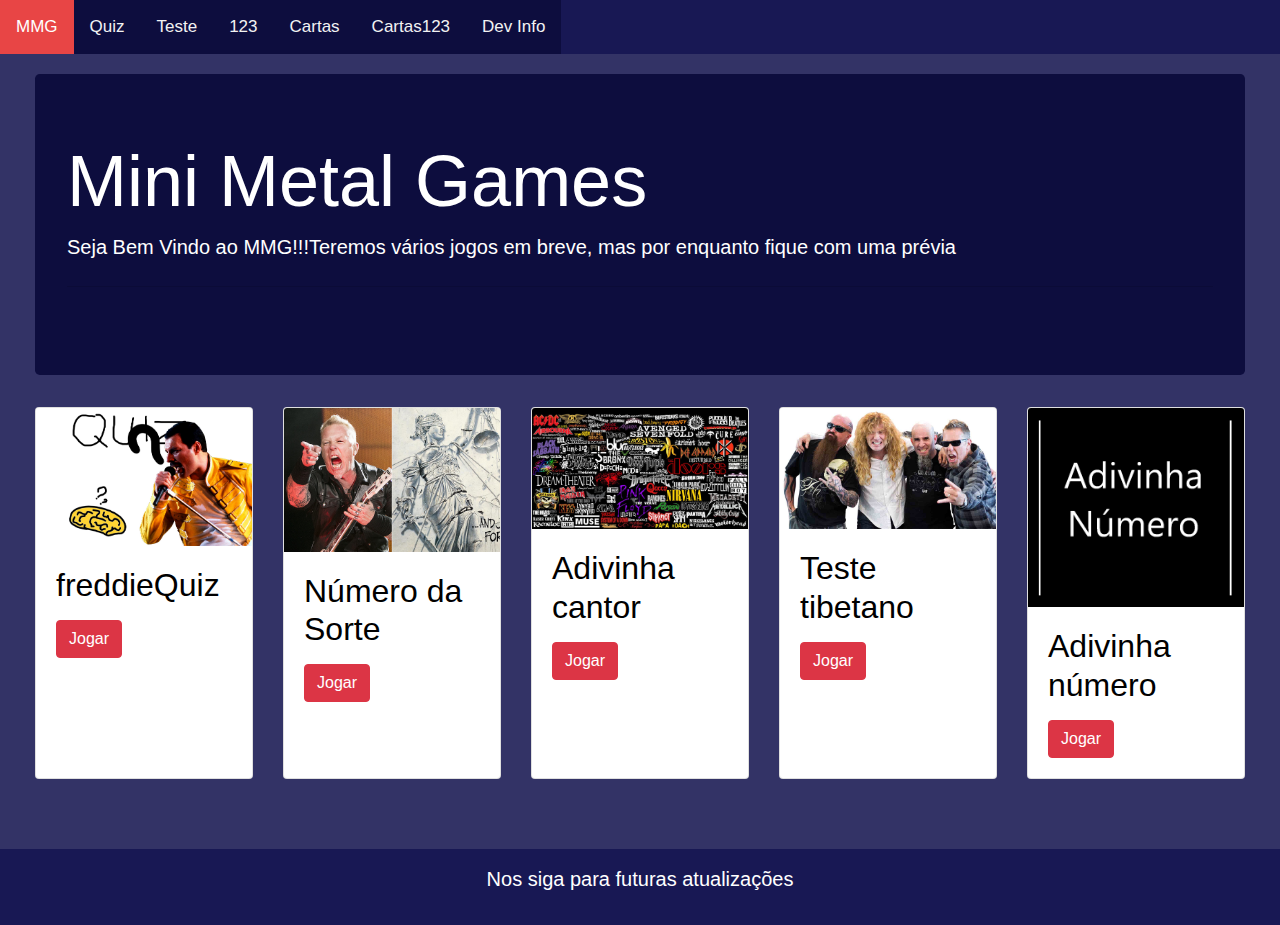
<file: index.html>
<!DOCTYPE html>
<html lang="pt-br">
<head>
	<meta charset="utf-8">
	<meta name="viewport" content="width=device-width, initial-scale=1, shrink-to-fit=no">
	<!-- Bootstrap CSS -->
	<link href="css/bootstrap.min.css" rel="stylesheet">
	<link href="css/navbar.css" rel="stylesheet">
	<title>MMG</title>
	<style>
        body {
            margin: 0;
            font-size: 28px;
            background-color: #333366;
			color: black;
            font-family: Arial, Helvetica, sans-serif;
        }
        footer {
            background-color: #181854;
            color: white;
            padding: 15px;
            text-align: center;
            margin-top: 50px;
            font-size: 20px;
        }
		#pad{
			padding: 20px;
		}
        
		button{
			border-radius: 12px;
			border-line: 0px;
			transition-duration: 0.4s;
		}

		img:onclick{
			max-width: 100px;
		}
		
		#button:hover{
			box-shadow: 3px 3px 4px 3px rgba(0,0,0,0.20);
		}
		 
		.jumbotron{
			background-color: #0D0D3E;
			color: white;
		 }
		
	</style>
</head>
<body>
	<div id="navbar">
		<a class="active" href="#">MMG</a>
		<a href="quiz.html">Quiz</a>
		<a href="teste.html">Teste</a>
		<a href="numero.html">123</a>
		<a href="cartas.html">Cartas</a>
		<a href="cartas123.html">Cartas123</a>
		<a href="devs.html">Dev Info</a>
		
	</div>
	<div id="pad">
		<div class="container-fluid">
			<div class="row">
				<div class="col-12">
					<div class="jumbotron myclass">
						<h1 class="display-3">Mini Metal Games</h1>
						<p class="lead">Seja Bem Vindo ao MMG!!!Teremos vários jogos em breve, mas por enquanto fique com uma prévia </p>
						<hr class="my-4">
						<p class="lead">
						</p>
					</div>
				</div>
			</div>
		</div>
		<div class="container-fluid">
			<div class="row">
				<div class="col-12">
					<div class="card-deck">
							<div class="card">
							<img src="imagens/quizfreddie.jpg" class="card-img-top">
							<div class="card-body">
								<h2 class="card-title">freddieQuiz</h2>
								<a href="quiz.html" class="btn btn-danger" id="button">Jogar</a>
							</div>
						</div>
						<div class="card">
							<img src="imagens/james.png" class="card-img-top">
							<div class="card-body">
								<h2 class="card-title">Número da Sorte</h2>
								<a href="numero.html" class="btn btn-danger" id="button">Jogar</a>
							</div>
						</div>
						<div class="card">
							<img src="imagens/bandas.jpg" class="card-img-top">
							<div class="card-body">
								<h2 class="card-title">Adivinha cantor</h2>
								<a href="cartas.html" class="btn btn-danger" id="button">Jogar</a>
							</div>
						</div>
						<div class="card">
							<img src="imagens/testet.jpeg" class="card-img-top">
							<div class="card-body">
								<h2 class="card-title">Teste tibetano</h2>
								<a href="teste.html" class="btn btn-danger" id="button">Jogar</a>
							</div>
						</div>
						<div class="card">
							<img src="imagens/capa.png" class="card-img-top">
							<div class="card-body">
								<h2 class="card-title">Adivinha número</h2>
								<a href="cartas123.html" class="btn btn-danger" id="button">Jogar</a>
							</div>
						</div>
					</div>	
				</div>
			</div>
		</div>
	</div>
	<footer>
		<p>   Nos siga para futuras atualizações </p>
	</footer>
	<script src="https://code.jquery.com/jquery-3.5.1.slim.min.js" integrity="sha384-DfXdz2htPH0lsSSs5nCTpuj/zy4C+OGpamoFVy38MVBnE+IbbVYUew+OrCXaRkfj" crossorigin="anonymous"></script>
	<script src="https://cdn.jsdelivr.net/npm/popper.js@1.16.1/dist/umd/popper.min.js" integrity="sha384-9/reFTGAW83EW2RDu2S0VKaIzap3H66lZH81PoYlFhbGU+6BZp6G7niu735Sk7lN" crossorigin="anonymous"></script>
	<script src="js/bootstrap.min.js"></script>
	<script src="js/site.js"></script>

</body>
</html>
</file>
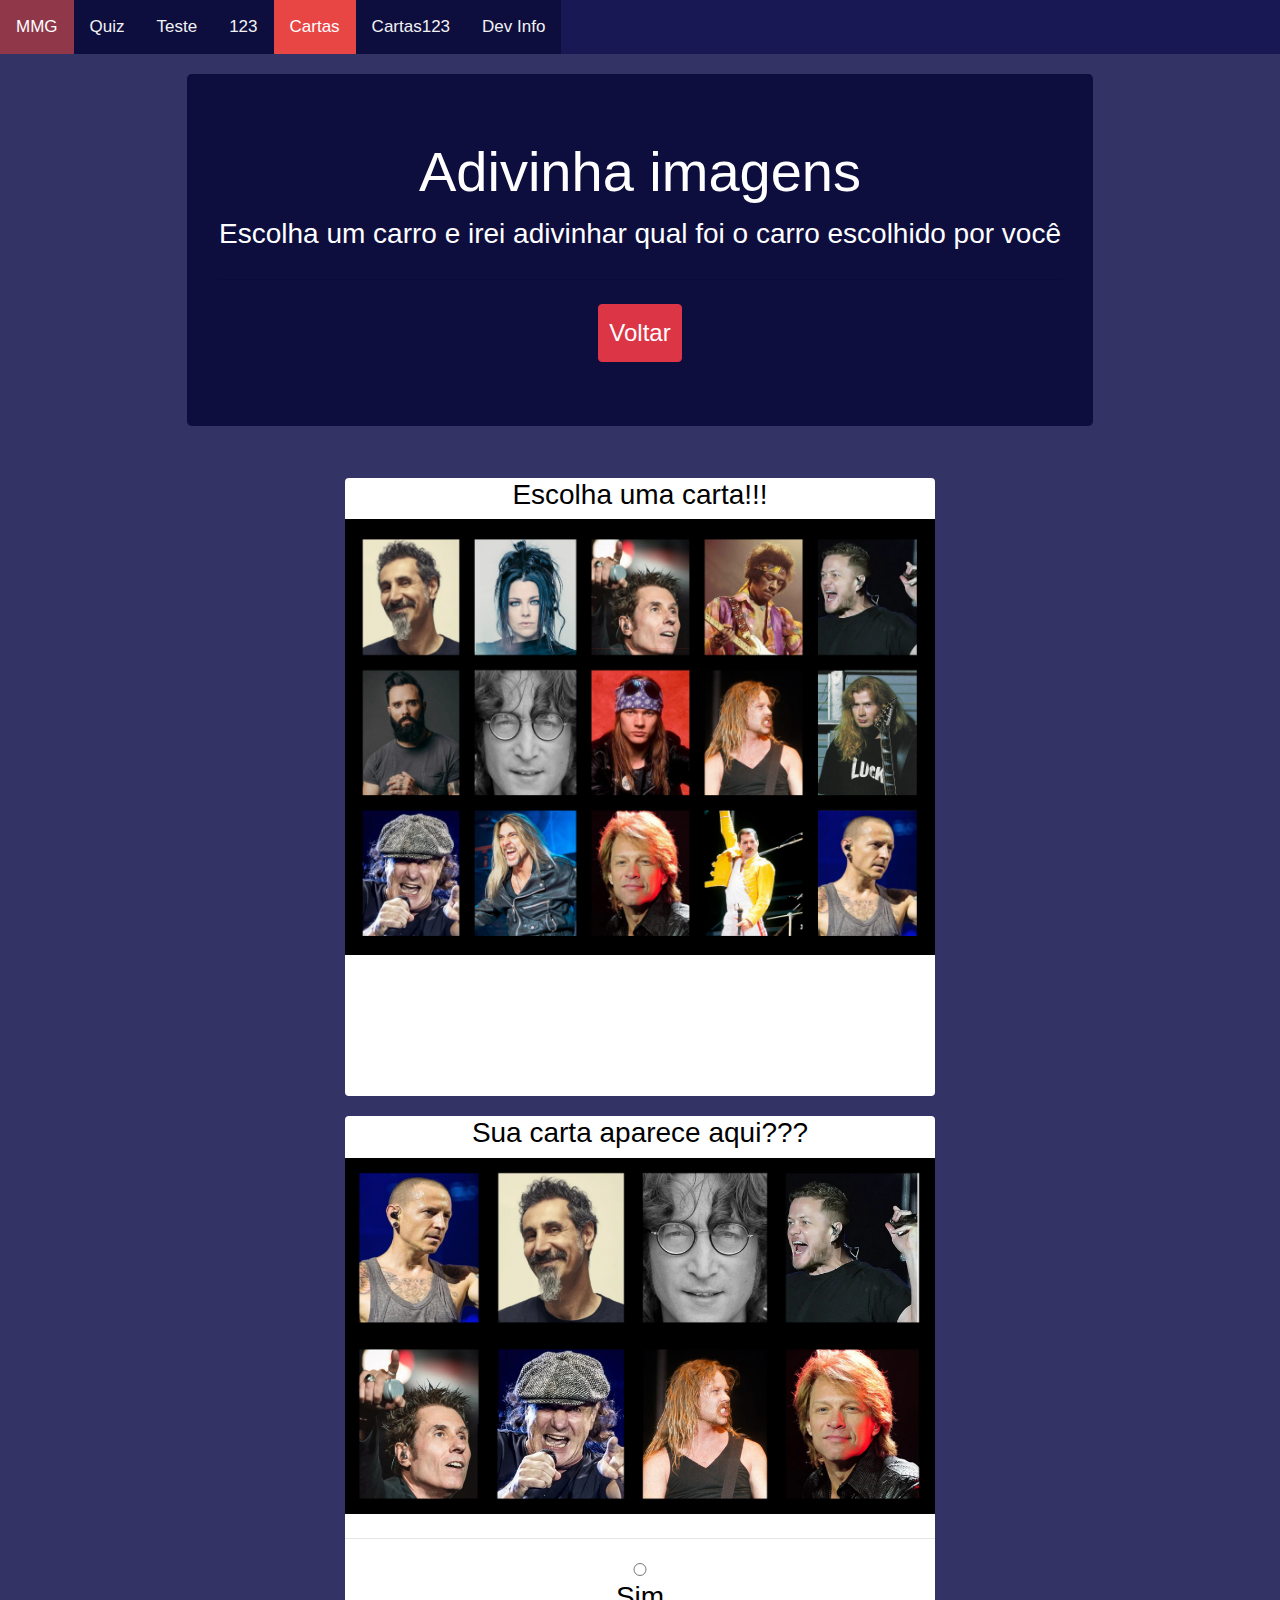
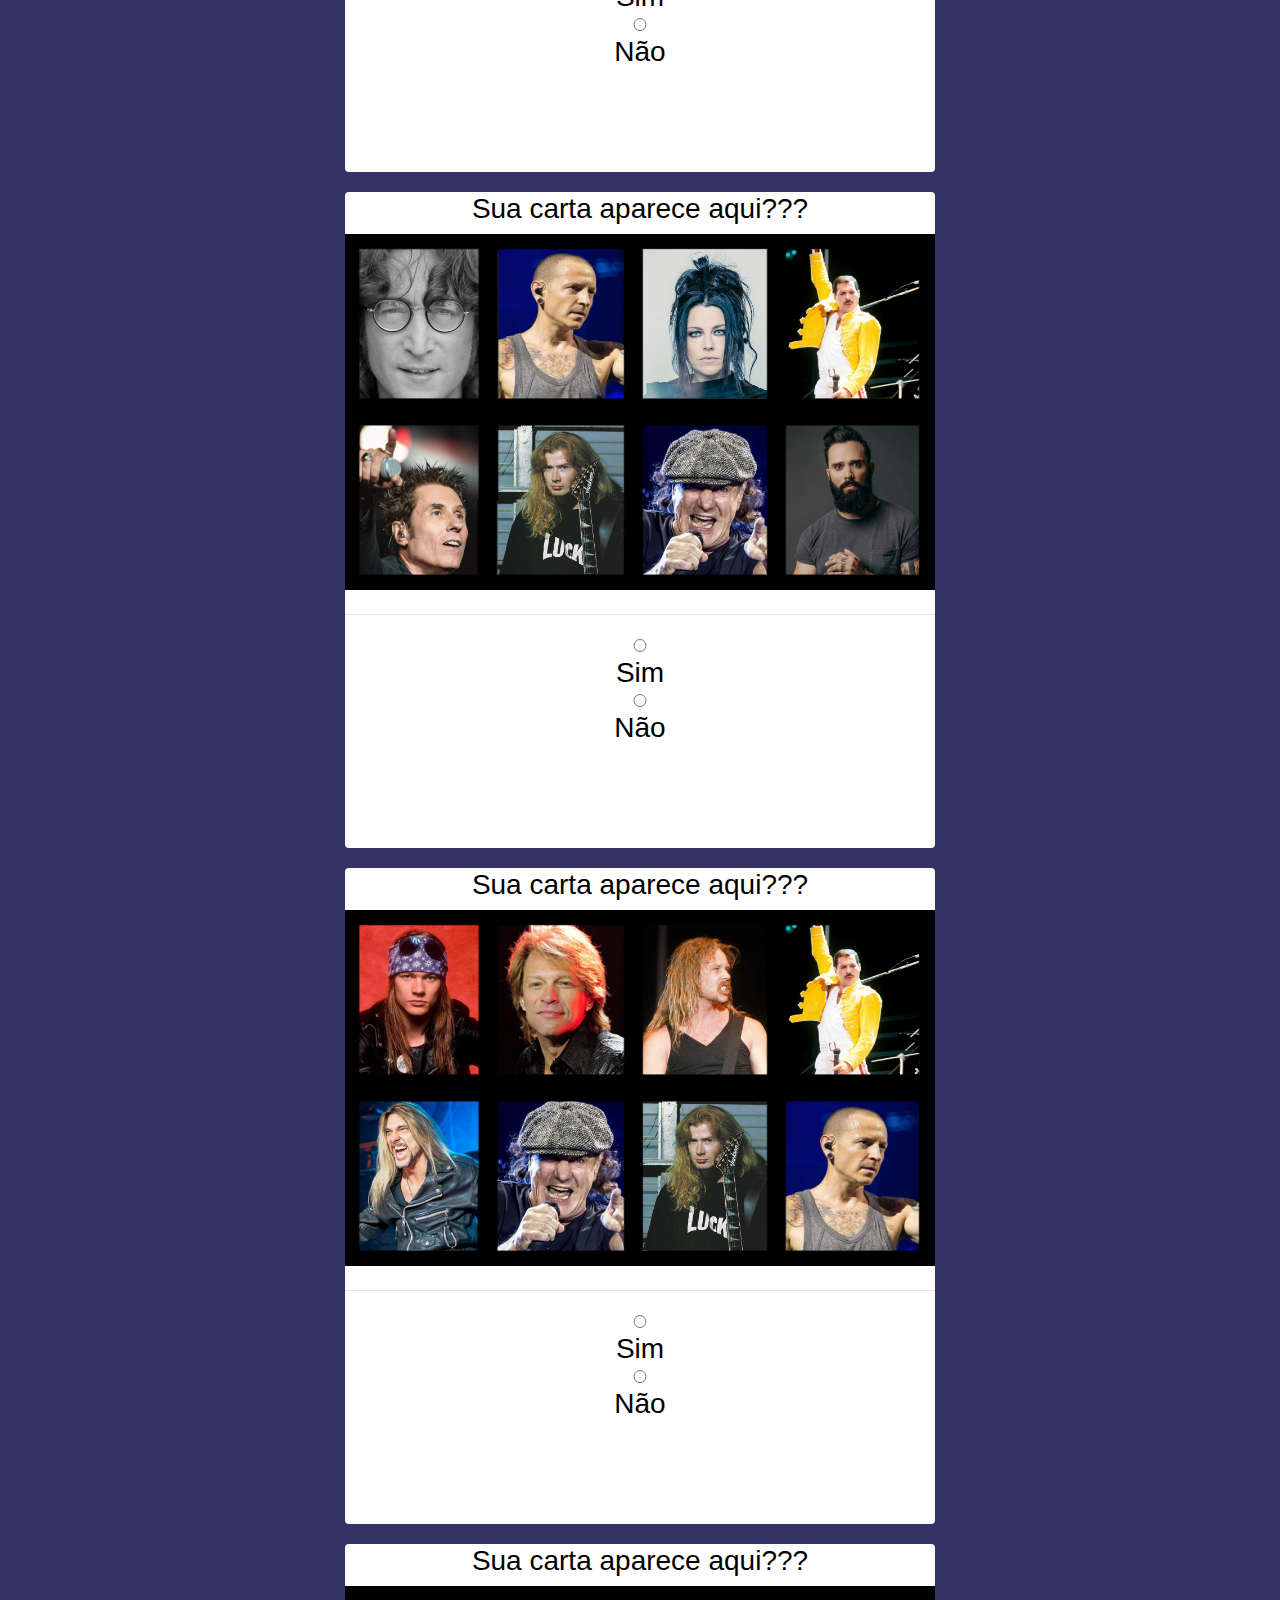
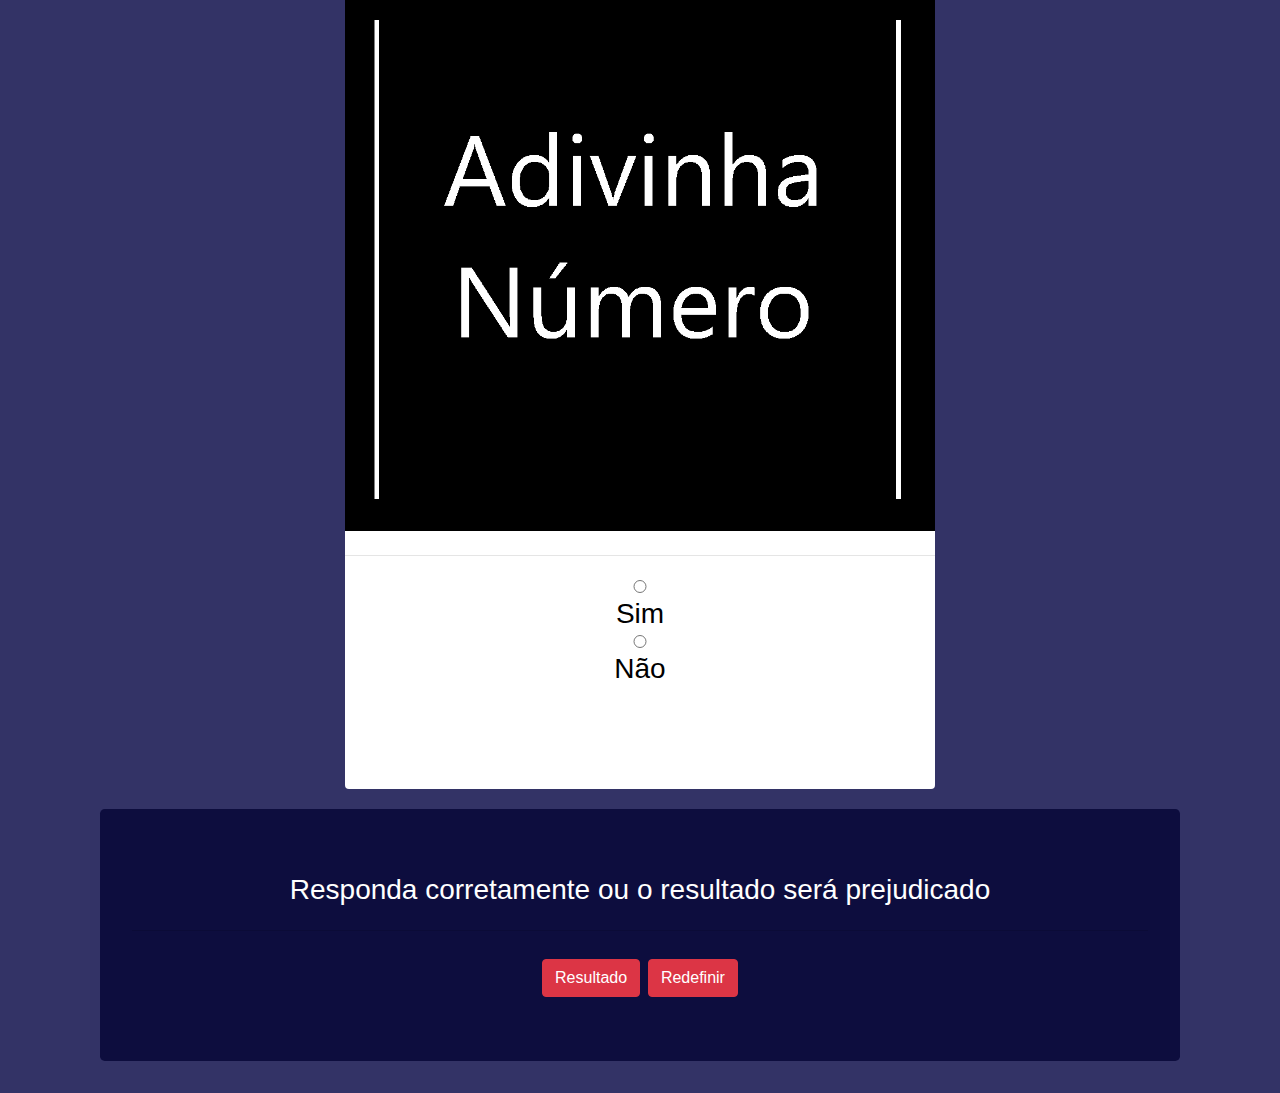
<file: cartas.html>
<!DOCTYPE html>
<html lang="pt-br">
<head>
	<meta charset="utf-8">
	<meta name="viewport" content="width=device-width, initial-scale=1, shrink-to-fit=no">
	<!-- Bootstrap CSS -->
	<link href="css/bootstrap.min.css" rel="stylesheet">
	<link href="css/navbar.css" rel="stylesheet">
	<title>MMG</title>
	<style>
				body {
					margin: 0;
					font-size: 28px;
					background-color: #333366;
					color: black;
					font-family: Arial, Helvetica, sans-serif; 
				}
				
				footer {
					background-color: #181854;
					color: white;
					padding: 15px;
					text-align: center;
					margin-top: 50px;
					font-size: 20px;
				}
				
				.jumbotron{
					background-color: #0D0D3E;
					color: white;
				}

				#titulo{
					display: flex;
					justify-content: center;
					padding: 20px;
					padding-block: 20px;
				}

				#imagem{
					border: 2px;
					transition-duration: 0.4s;
					padding-bottom: 15px;
				}
				
				#imagem:hover{
					box-shadow: 5px 5px 10px 3px rgba(0,0,0,0.6);
					width: 600px;
				}
				
				#button{
					font-size: 24px;
					padding: 10px;
				}
				
				#pad{
					padding: 10px;
				}
				
	</style>
</head>
<body>
	<script language="Javascript">
		function respostas(){
			var position=0;
			
			var resp1=document.pad.op1.value
			alert(position);
		}
	</script>
	<div id="navbar">
		<a href="index.html">MMG</a>
		<a href="quiz.html">Quiz</a>
		<a href="teste.html">Teste</a>
		<a href="numero.html">123</a>
		<a class="active" href="#">Cartas</a>
		<a href="cartas123.html">Cartas123</a>
		<a href="devs.html">Dev Info</a>
	</div>
	<form id="form">
        <div class="container" id="titulo">
            <div class="row">
                <div class="col-12" align="center">
                    <div class="jumbotron myclass">
                        <h1 class="display-4">Adivinha imagens</h1>
                        <p class="subtitle">Escolha um carro e irei adivinhar qual foi o carro escolhido por você</p>
                        <hr class="my-4">
                        <a href="index.html" class="btn btn-danger" id="button">Voltar</a>
                    </div>
                </div>
            </div>
        </div>
        <div class="container">
            <div class="col-12" align="center">
                <div class="card" style="max-width: 590px;" id="imagem">
                    <h3>Escolha uma carta!!!</h3>
                    <img src="imagens/principal.png" class="img-fluid" alt="Imagem">
					<br><br><br>
                </div>
                <div id="pad"></div>
                <div class="card" style="max-width: 590px;" id="imagem">
                    <h3>Sua carta aparece aqui???</h3>
                    <img src="imagens/carta1.png" class="img-fluid" alt="Imagem">
                    <hr class="my-4">
                    <input type="radio" name="op1" value="1">Sim
                    <input type="radio" name="op1" value="0">Não
					<br><br><br>
                </div>
                <div id="pad"></div>
                <div class="card" style="max-width: 590px;" id="imagem">
                    <h3>Sua carta aparece aqui???</h3>
                    <img src="imagens/carta2.png" class="img-fluid" alt="Imagem">
                    <hr class="my-4">
                    <input type="radio" name="op2" value="1">Sim
                    <input type="radio" name="op2" value="0">Não
					<br><br><br>
                </div>
                <div id="pad"></div>
                <div class="card" style="max-width: 590px;" id="imagem">
                    <h3>Sua carta aparece aqui???</h3>
                    <img src="imagens/carta3.png" class="img-fluid" alt="Imagem">
                    <hr class="my-4">
                    <input type="radio" name="op3" value="1">Sim
                    <input type="radio" name="op3" value="0">Não
					<br><br><br>
                </div>
                <div id="pad"></div>
                <div class="card" style="max-width: 590px;" id="imagem">
                    <h3>Sua carta aparece aqui???</h3>
                    <img src="imagens/capa.png" class="img-fluid" alt="Imagem">
                    <hr class="my-4">
                    <input type="radio" name="op4" value="1">Sim
                    <input type="radio" name="op4" value="0">Não
					<br><br><br>
                </div>
                <div id="pad"></div>
                <div class="jumbotron">
                    <h3 class="display-5">Responda corretamente ou o resultado será prejudicado</h3>
                    <hr class="my-4">
                    <input class="btn btn-danger" type="submit" value="Resultado" id="botao" onclick="respostas()">
                    <input class="btn btn-danger" type="reset" value="Redefinir">
                </div>
            </div>
        </div>
    </form>
	<script> 
		function respostas(){

			alert('blz, já sei');
			var posicao=0;

			var resp1 = document.querySelector('input[name="op1"]:checked').value;
			if (resp1 == 1) posicao = posicao+1;

			var resp2 = document.querySelector('input[name="op2"]:checked').value;
			if (resp2 == 1) posicao = posicao+2;

			var resp3 = document.querySelector('input[name="op3"]:checked').value;
			if (resp3 == 1) posicao = posicao+8;

			var resp4 = document.querySelector('input[name="op4"]:checked').value;
			if (resp4 == 1) posicao = posicao+4;

			if(posicao > 0)
			{

			document.write('<div style="background-color: #333366"><center>');
			document.write('<h1 style="color: white;">Sua carta é essa!!!"</h1>');
				if(posicao==1) document.write('<img src="imagens/1.png" style="width: 690px;" />');
				if(posicao==2) document.write('<img src="imagens/2.png" style="width: 690px;" />');
				if(posicao==3) document.write('<img src="imagens/3.png" style="width: 690px;" />');
				if(posicao==4) document.write('<img src="imagens/4.png" style="width: 690px;" />');
				if(posicao==5) document.write('<img src="imagens/5.png" style="width: 690px;" />');
				if(posicao==6) document.write('<img src="imagens/6.png" style="width: 690px;" />');
				if(posicao==7) document.write('<img src="imagens/7.png" style="width: 690px;" />');
				if(posicao==8) document.write('<img src="imagens/8.png" style="width: 690px;" />');
				if(posicao==9) document.write('<img src="imagens/9.png" style="width: 690px;" />');
				if(posicao==10) document.write('<img src="imagens/10.png" style="width: 690px;" />');
				if(posicao==11) document.write('<img src="imagens/11.png" style="width: 690px;" />');
				if(posicao==12) document.write('<img src="imagens/12.png" style="width: 690px;" />');
				if(posicao==13) document.write('<img src="imagens/13.png" style="width: 690px;" />');
				if(posicao==14) document.write('<img src="imagens/14.png" style="width: 690px;" />');
				if(posicao==15) document.write('<img src="imagens/15.png" style="width: 690px;" />');

				if(posicao==1) document.write('<h2 style="background-color: #333366; color: white;" >Serj Tankian</h2>');
				if(posicao==2) document.write('<h2 style="background-color: #333366; color: white;" >Amy Lee</h2>');
				if(posicao==3) document.write('<h2 style="background-color: #333366; color: white;" >Dinho</h2>');
				if(posicao==4) document.write('<h2 style="background-color: #333366; color: white;" >Jimi Hendrix</h2>');
				if(posicao==5) document.write('<h2 style="background-color: #333366; color: white;" >Dan Reynolds</h2>');
				if(posicao==6) document.write('<h2 style="background-color: #333366; color: white;" >John Cooper</h2>');
				if(posicao==7) document.write('<h2 style="background-color: #333366; color: white;" >John Lennon</h2>');
				if(posicao==8) document.write('<h2 style="background-color: #333366; color: white;" >Axl Rose</h2>');
				if(posicao==9) document.write('<h2 style="background-color: #333366; color: white;" >James Hetfield</h2>');
				if(posicao==10) document.write('<h2 style="background-color: #333366; color: white;" >Dave Mustaine</h2>');
				if(posicao==11) document.write('<h2 style="background-color: #333366; color: white;" >Briam Johnson</h2>');
				if(posicao==12) document.write('<h2 style="background-color: #333366; color: white;" >Edu Falaschi</h2>');
				if(posicao==13) document.write('<h2 style="background-color: #333366; color: white;" >Jon Bon Jovi</h2>');
				if(posicao==14) document.write('<h2 style="background-color: #333366; color: white;" >Freddie Mercury</h2>');
				if(posicao==15) document.write('<h2 style=" color: white;" >Chester Bennington</h2>');
			document.write('<a href="" style="color: white; font-size: 24px;" ">Jogar Novamente</a>');
			document.write('</center></div>');

			}else alert('Você não escolheu nenhuma carta, ou respondeu de forma incorreta!!!');
			
			
		};
		
		</script>
	<script src="https://code.jquery.com/jquery-3.5.1.slim.min.js" integrity="sha384-DfXdz2htPH0lsSSs5nCTpuj/zy4C+OGpamoFVy38MVBnE+IbbVYUew+OrCXaRkfj" crossorigin="anonymous"></script>
	<script src="https://cdn.jsdelivr.net/npm/popper.js@1.16.1/dist/umd/popper.min.js" integrity="sha384-9/reFTGAW83EW2RDu2S0VKaIzap3H66lZH81PoYlFhbGU+6BZp6G7niu735Sk7lN" crossorigin="anonymous"></script>
	<script src="js/bootstrap.min.js"></script>
	<script src="js/site.js"></script>

</body>
</html>
</file>
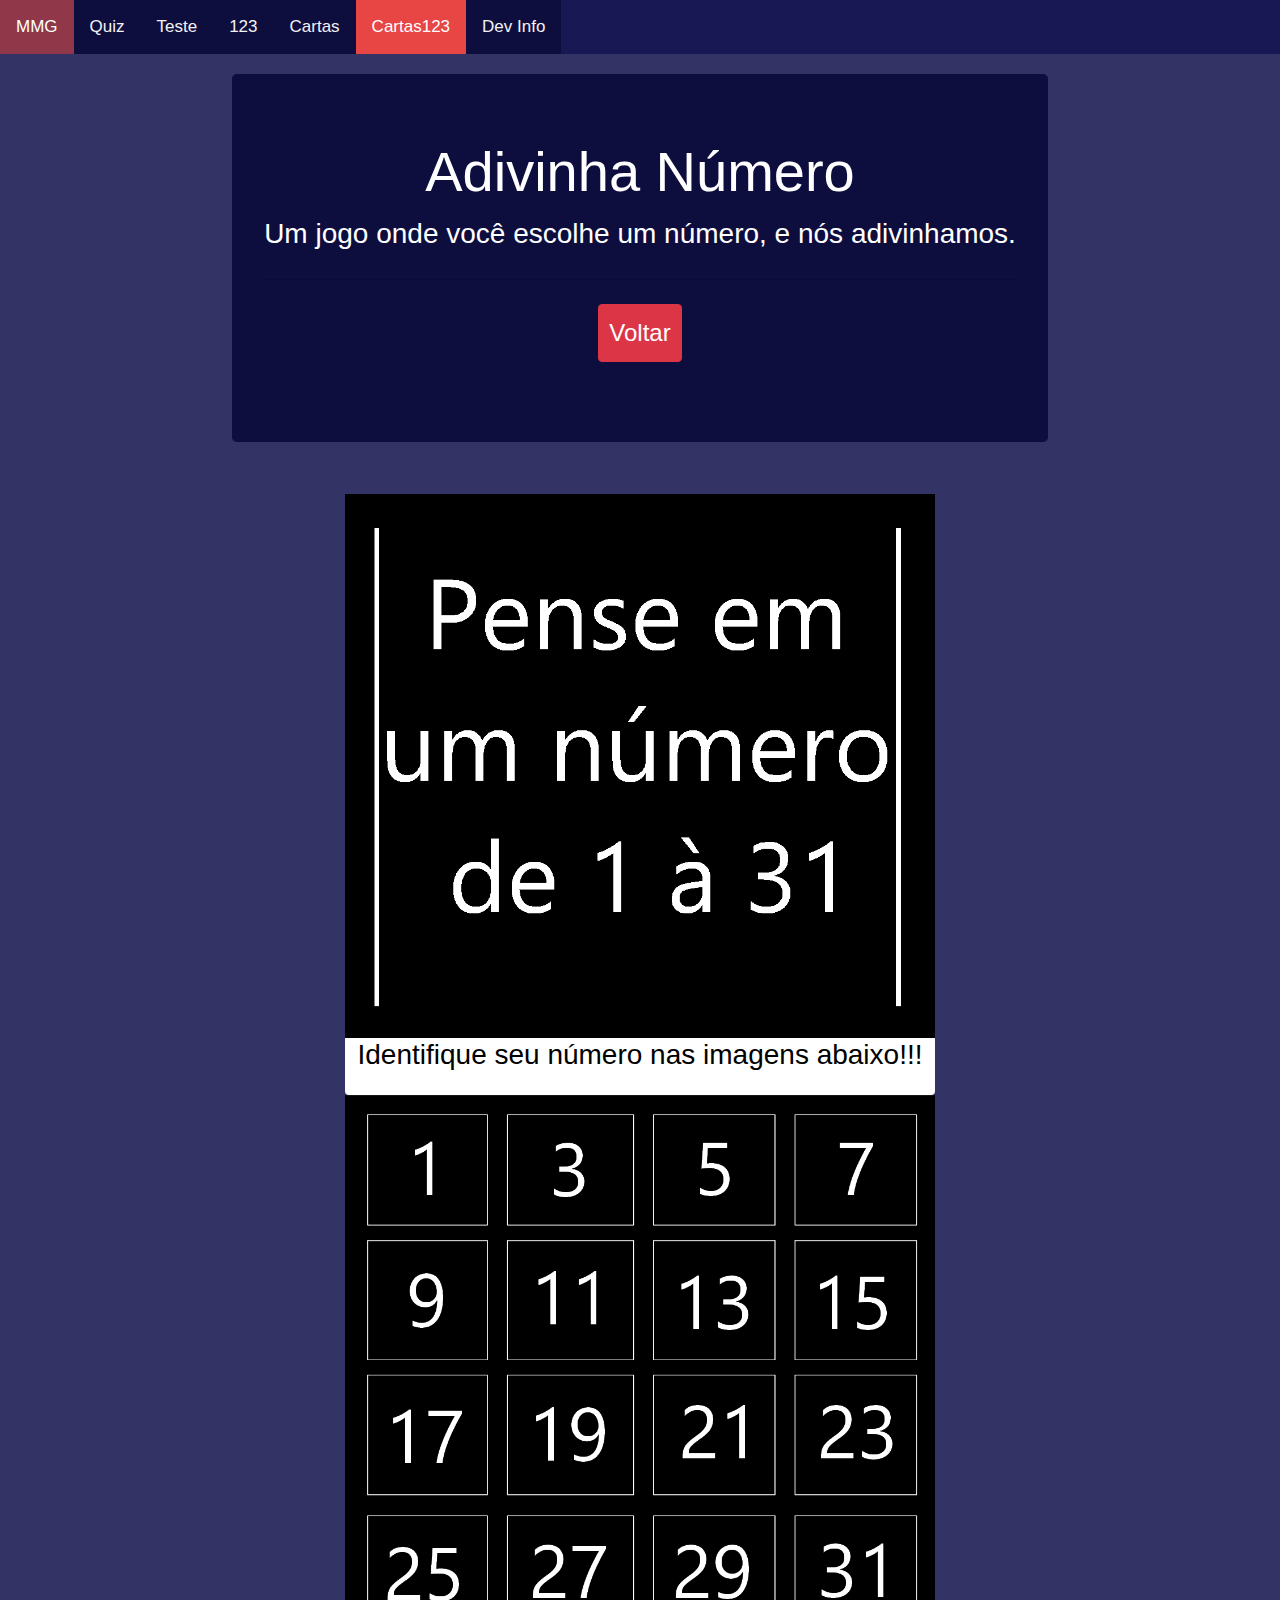
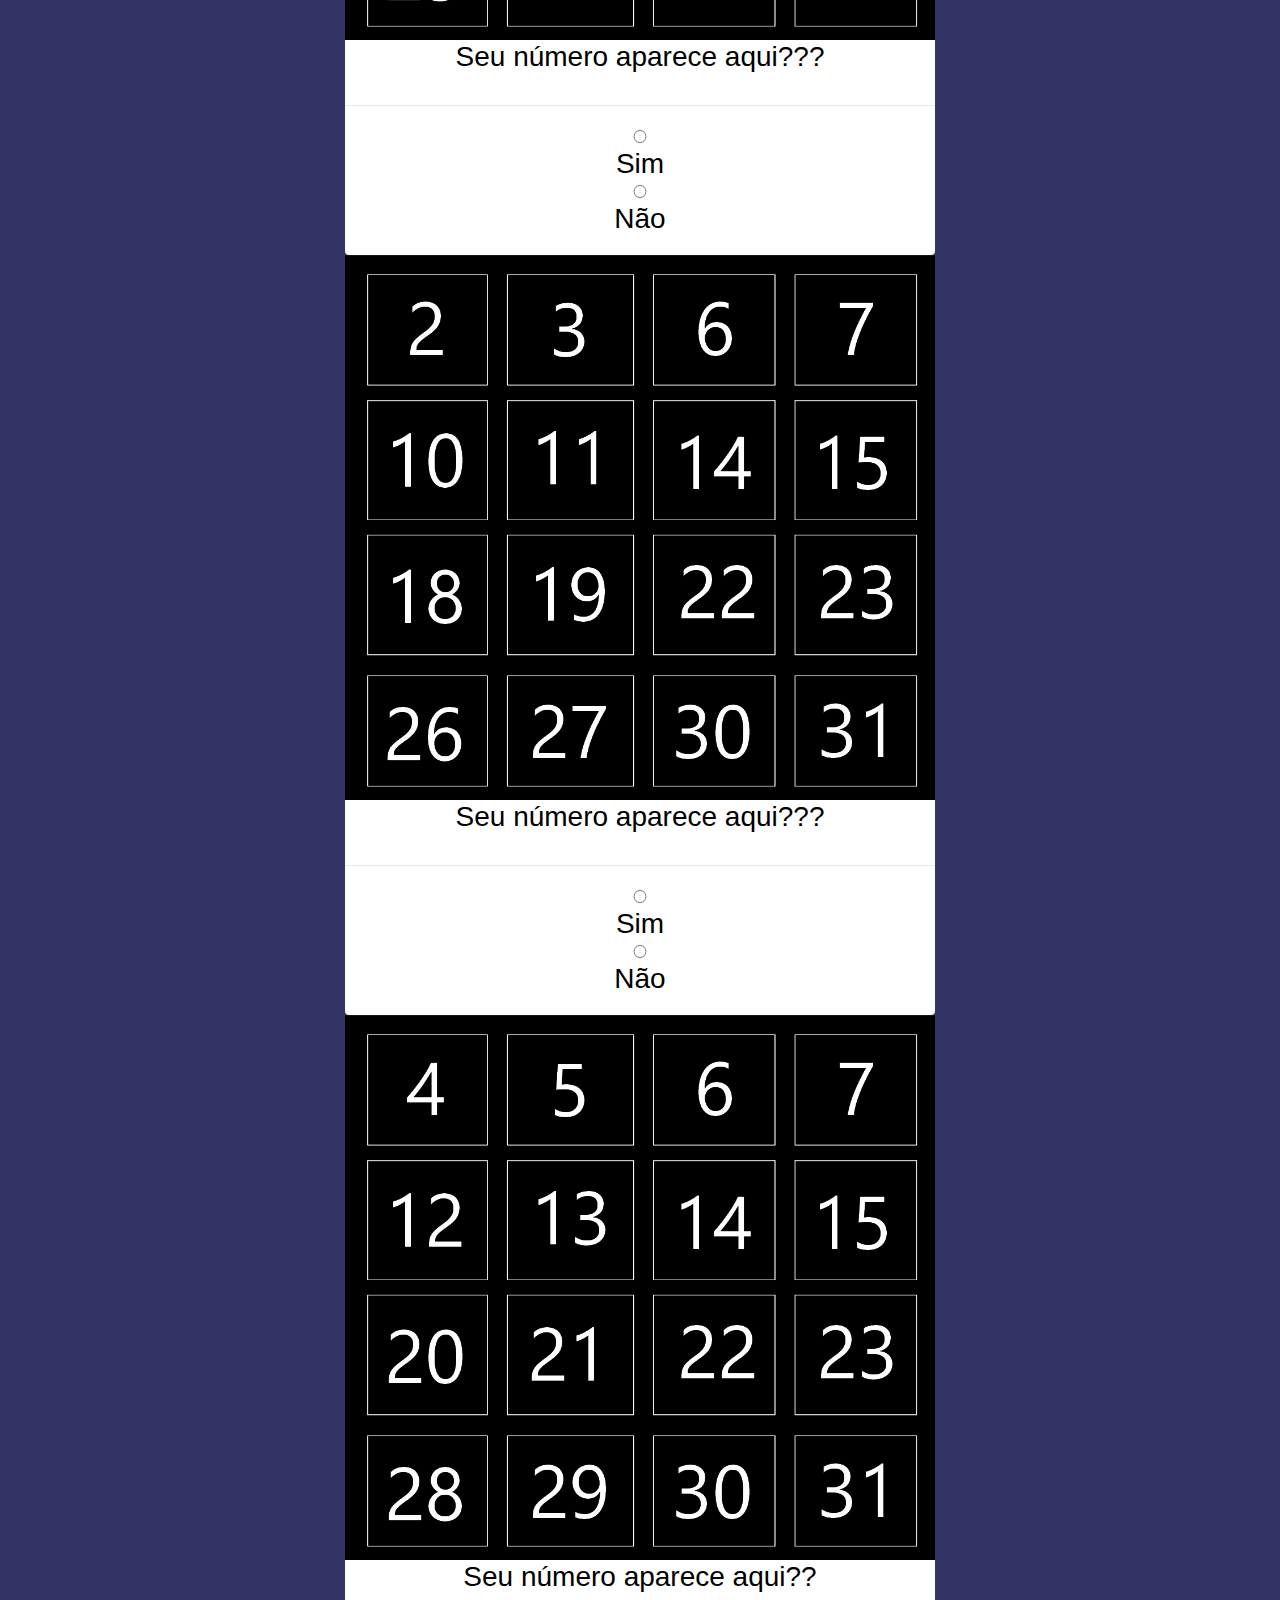
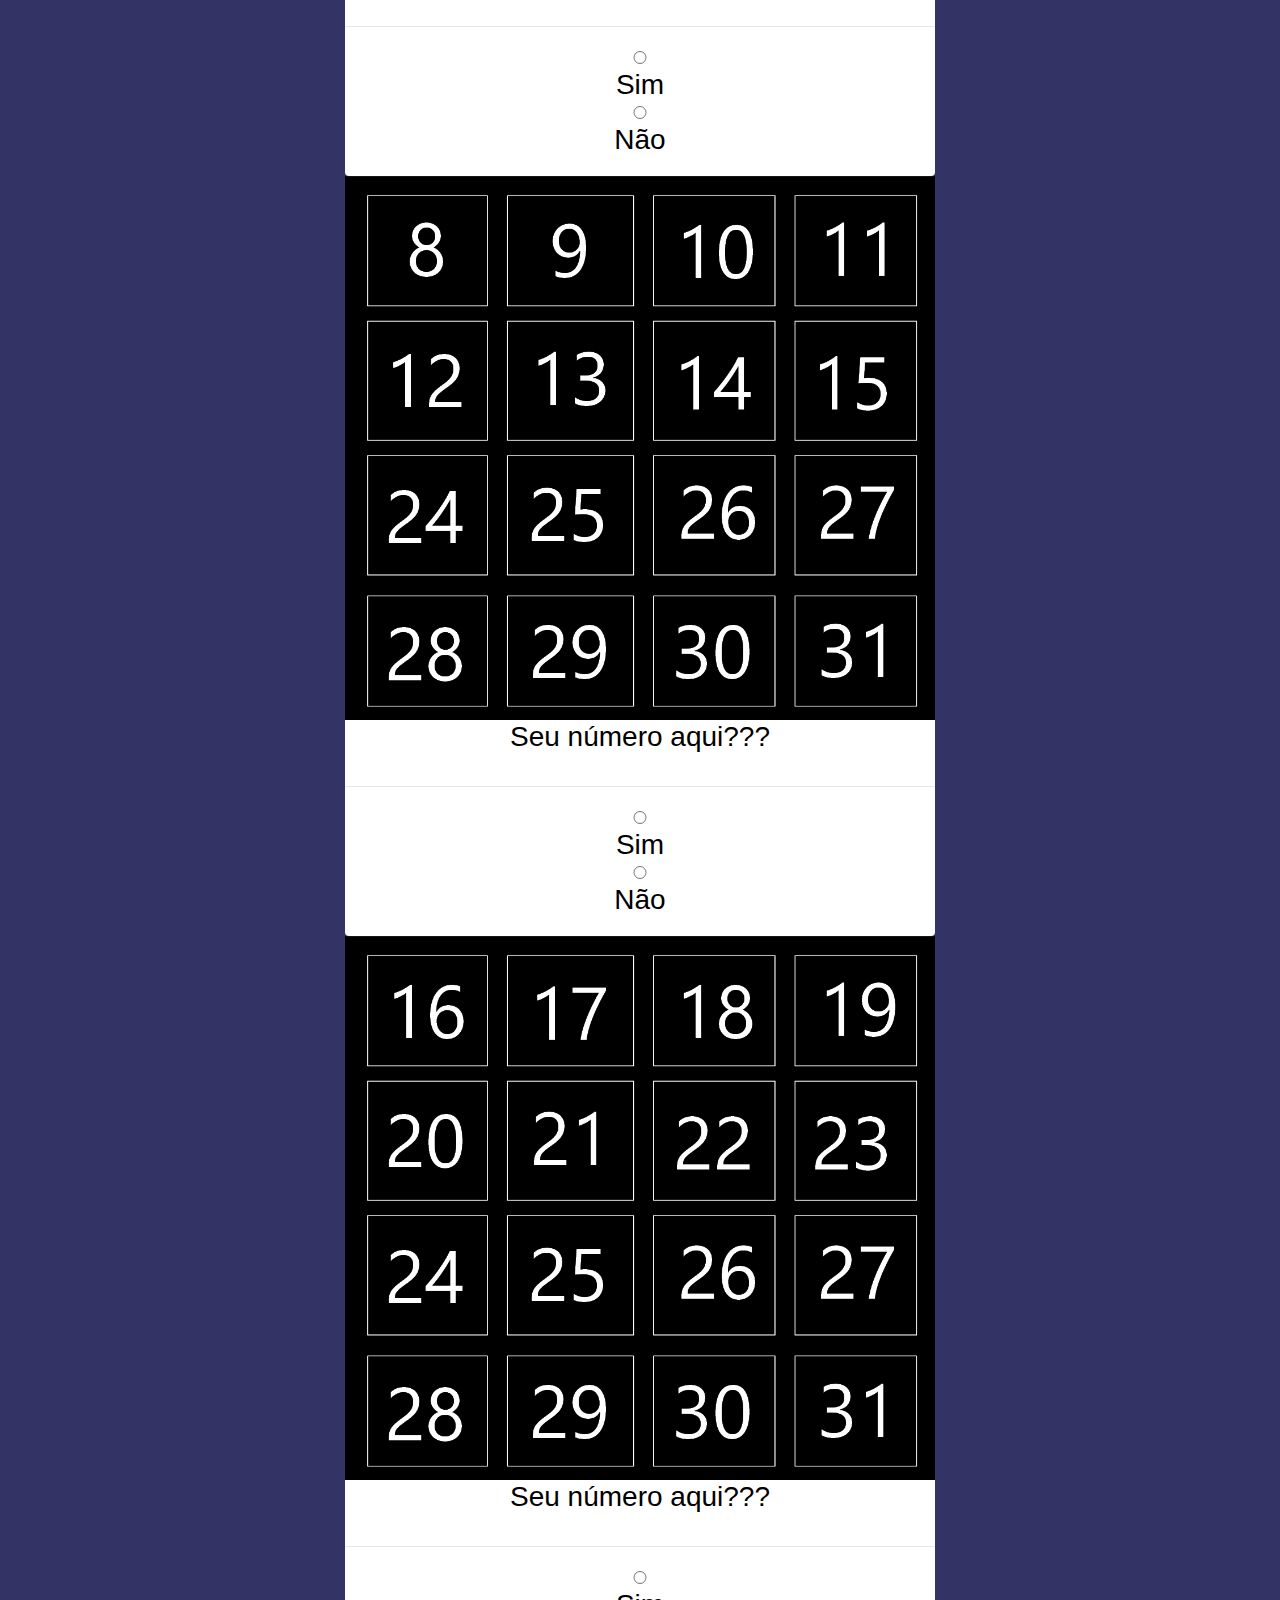
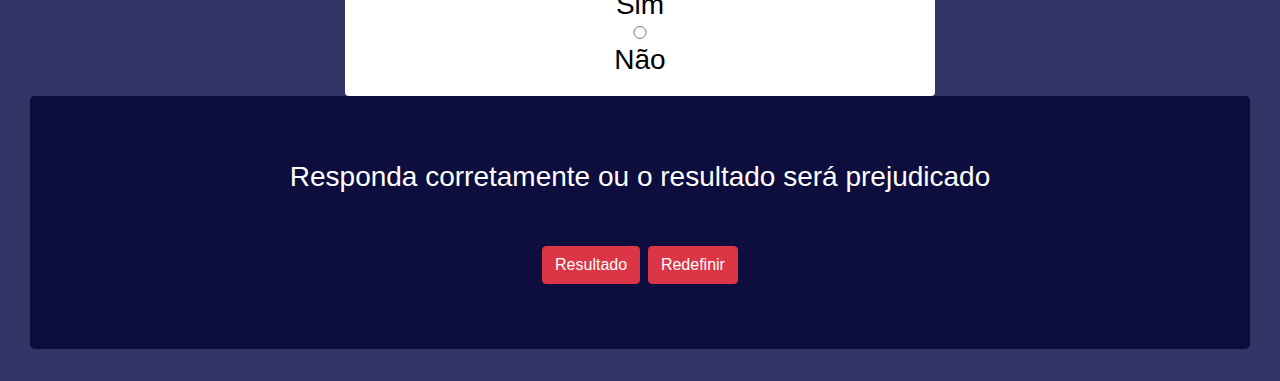
<file: cartas123.html>
<!DOCTYPE html>
<html lang="pt-br">
<head>
	<meta charset="utf-8">
	<meta name="viewport" content="width=device-width, initial-scale=1, shrink-to-fit=no">
	<!-- Bootstrap CSS -->
	<link href="css/bootstrap.min.css" rel="stylesheet">
	<link href="css/navbar.css" rel="stylesheet">
	<title>MMG</title>
	<style>
				body {
					margin: 0;
					font-size: 28px;
					background-color: #333366;
					color: black;
					font-family: Arial, Helvetica, sans-serif; 
				}
				
				footer {
					background-color: #181854;
					color: white;
					padding: 15px;
					text-align: center;
					margin-top: 50px;
					font-size: 20px;
				}
				
				.jumbotron{
					background-color: #0D0D3E;
					color: white;
				}

				#titulo{
					display: flex;
					justify-content: center;
					padding: 20px;
					padding-block: 20px;
				}

				#imagem{
					border: 2px;
					transition-duration: 0.4s;
					padding-bottom: 15px;
				}
				
				#imagem:hover{
					box-shadow: 5px 5px 10px 3px rgba(0,0,0,0.6);
					width: 600px;
				}
				
				#button{
					font-size: 24px;
					padding: 10px;
				}
				
				
				
	</style>
</head>
<body>
	<script language="Javascript">
		function respostas(){
			var position=0;
			
			var resp1=document.pad.op1.value
			alert(position);
		}
	</script>
	<div id="navbar">
		<a href="index.html">MMG</a>
		<a href="quiz.html">Quiz</a>
		<a href="teste.html">Teste</a>
		<a href="numero.html">123</a>
		<a href="cartas.html">Cartas</a>
		<a class="active" href="#">Cartas123</a>
		<a href="devs.html">Dev Info</a>
	</div>
	<form id="form">
		<div class="container-fluid" id="titulo">
			<div class="row">
				<div class="col-12" align="center"> 
					<div class="jumbotron myclass">
						<h1 class="display-4">Adivinha Número</h1>
						<p class="subtitle">Um jogo onde você escolhe um número, e nós adivinhamos.</p>
						<hr class="my-4">
						<a href="index.html" class="btn btn-danger " id="button">Voltar</a>
						</p>
					</div>
				</div>					
			</div>			
		</div>
		<div class="container-fluid">
			<div class="col-12" align="center" >
				<div class="card" style="width: 590px;" id="imagem">
					<img src="imagens/n_principal.png" >
					<h3>Identifique seu número nas imagens abaixo!!!</h3>
				</div>
				<div class="card" style="width: 590px;" id="imagem">
					<img src="imagens/n_carta1.png" >
					<h3>Seu número aparece aqui???</h3>
					<hr class="my-4">
					<input type="radio" name="op1" value="1">Sim
					<input type="radio" name="op1" value="0">Não			
				</div>
				<div class="card" style="width: 590px;" id="imagem">
					<img src="imagens/n_carta2.png">
					<h3>Seu número aparece aqui???</h3>
					<hr class="my-4">
					<input type="radio" name="op2" value="1">Sim
					<input type="radio" name="op2" value="0">Não
				</div>
				<div class="card" style="width: 590px;" id="imagem">
					<img src="imagens/n_carta3.png">
					<h3>Seu número aparece aqui??</h3>
					<hr class="my-4">
					<input type="radio" name="op3" value="1">Sim
					<input type="radio" name="op3" value="0">Não
				</div>
				<div class="card" style="width: 590px;" id="imagem">
					<img src="imagens/n_carta4.png">
					<h3>Seu número aqui???</h3>
					<hr class="my-4">
					<input type="radio" name="op4" value="1">Sim
					<input type="radio" name="op4" value="0">Não
				</div>
				<div class="card" style="width: 590px;" id="imagem">
					<img src="imagens/n_carta5.png">
					<h3>Seu número aqui???</h3>
					<hr class="my-4">
					<input type="radio" name="op5" value="1">Sim
					<input type="radio" name="op5" value="0">Não
				</div>
				<div class="jumbotron">
					<h3 class="display-5">Responda corretamente ou o resultado será prejudicado</h3>
					<hr class="my-4">
					<input class="btn btn-danger" type="submit" value="Resultado" id="botao" onclick="respostas()">
					<input class="btn btn-danger" type="reset"value="Redefinir">
				</div>
			</div>	 
		</div>
	</form>
	<script>
		function respostas(){

			alert('blz, já sei');
			var posicao=0;

			var resp1 = document.querySelector('input[name="op1"]:checked').value;
			if (resp1 == 1) posicao = posicao+1;

			var resp2 = document.querySelector('input[name="op2"]:checked').value;
			if (resp2 == 1) posicao = posicao+2;

			var resp3 = document.querySelector('input[name="op3"]:checked').value;
			if (resp3 == 1) posicao = posicao+4;

			var resp4 = document.querySelector('input[name="op4"]:checked').value;
			if (resp4 == 1) posicao = posicao+8;

			var resp5 = document.querySelector('input[name="op5"]:checked').value;
			if (resp5 == 1) posicao = posicao+16;

			if(posicao > 0)
			{

			let final = prompt('o número que você pensou foi '+ posicao +'?');

			if(final=="sim"||final=='Sim'){
				alert('Sabia!!! Até próxima então');
				window.location.reload
			}else {
				alert('Respondeu errado então');
				window.location.reload
			}
	
			}else alert('Você não escolheu nenhuma carta, ou respondeu de forma incorreta!!!');
			
			
		};
		
		</script>
	<script src="https://code.jquery.com/jquery-3.5.1.slim.min.js" integrity="sha384-DfXdz2htPH0lsSSs5nCTpuj/zy4C+OGpamoFVy38MVBnE+IbbVYUew+OrCXaRkfj" crossorigin="anonymous"></script>
	<script src="https://cdn.jsdelivr.net/npm/popper.js@1.16.1/dist/umd/popper.min.js" integrity="sha384-9/reFTGAW83EW2RDu2S0VKaIzap3H66lZH81PoYlFhbGU+6BZp6G7niu735Sk7lN" crossorigin="anonymous"></script>
	<script src="js/bootstrap.min.js"></script>
	<script src="js/site.js"></script>

</body>
</html>
</file>
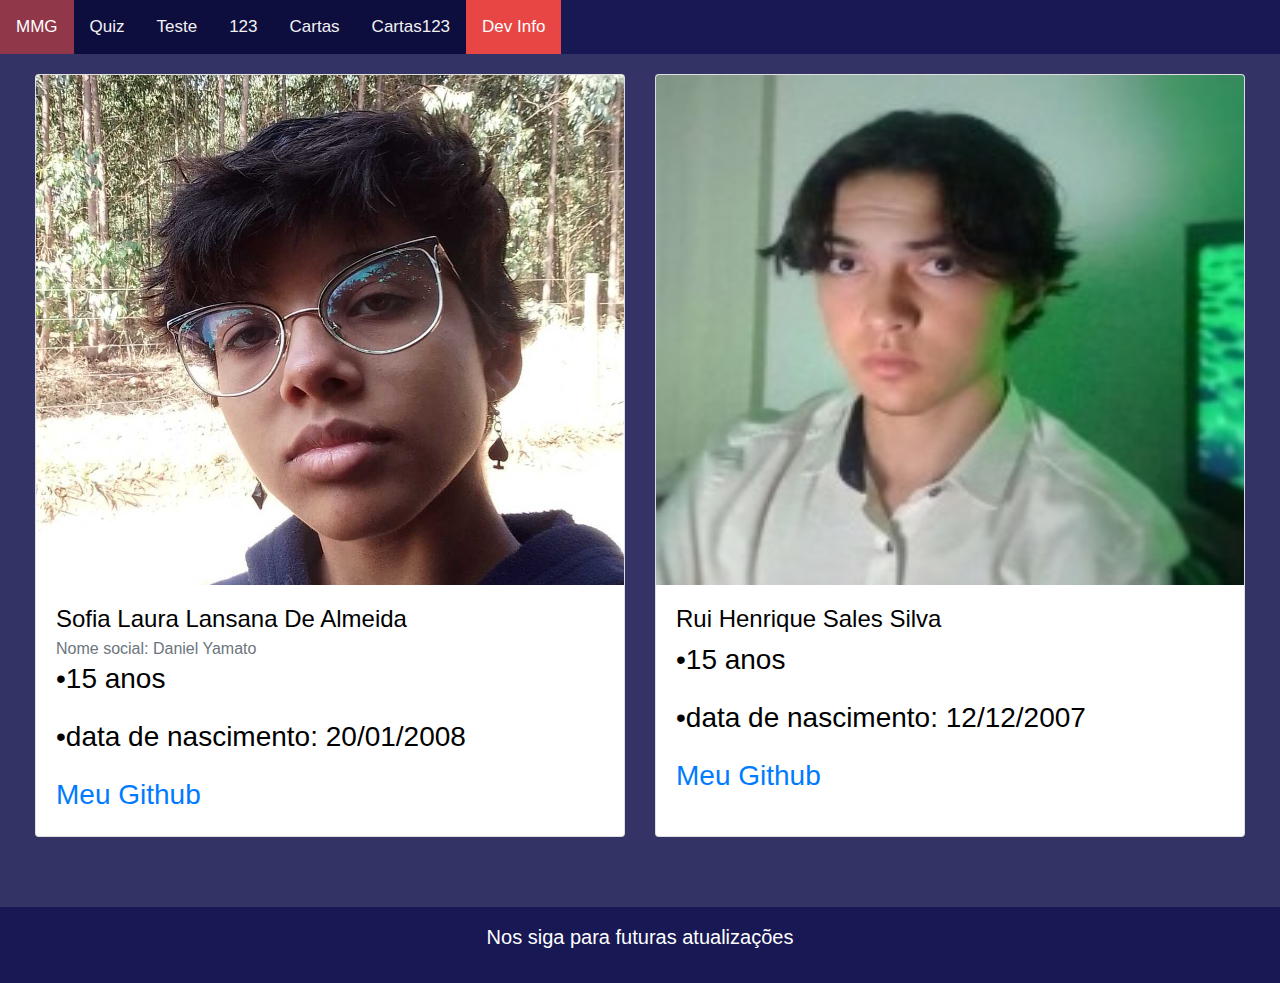
<file: devs.html>
<!DOCTYPE html>
<html lang="pt-br">
<head>
	<meta charset="utf-8">
	<meta name="viewport" content="width=device-width, initial-scale=1, shrink-to-fit=no">
	<!-- Bootstrap CSS -->
	<link href="css/bootstrap.min.css" rel="stylesheet">
		<link href="css/navbar.css" rel="stylesheet">
	<title>MMG</title>
	<style>
		body {
            margin: 0;
            font-size: 28px;
            background-color: #333366;
			color: black;
            font-family: Arial, Helvetica, sans-serif;
        }
		
        footer {
            background-color: #181854;
            color: white;
            padding: 15px;
            text-align: center;
            margin-top: 50px;
            font-size: 20px;
        }
		
		#pad{
			padding: 20px;
		}
       
	</style>
</head>
<body>
	<div id="navbar">
		<a href="index.html">MMG</a>
		<a href="quiz.html">Quiz</a>
		<a href="teste.html">Teste</a>
		<a href="numero.html">123</a>
		<a href="cartas.html">Cartas</a>
		<a href="cartas123.html">Cartas123</a>
		<a class="active" href="#">Dev Info</a>
	</div>
	<div id="pad">
		<div class="container-fluid">
		<div class="row">
			<div class="col-12">
				<div class="card-deck">
					<div class="card" style="width: 20rem">
						<img src="imagens/foto1.jpeg"  class="card-img-top" width="510" height="510">
						<div class="card-body">
							<h4 class="card-title">Sofia Laura Lansana De Almeida</h4>
							<h6 class="card-subtitle text-muted">Nome social: Daniel Yamato</h6>
							<p class="card-text">•15 anos</p>
							<p class="card-text">•data de nascimento: 20/01/2008</p>
							<a href="https://github.com/Sofi000" class="card-link">Meu Github</a>
						</div>
					</div>
					<div class="card" style="width: 20rem">
						<img src="imagens/foto2.jpeg"  class="card-img-top" width="510" height="510">
						<div class="card-body">
							<h4 class="card-title">Rui Henrique Sales Silva</h4>
							<h6 class="card-subtitle text-muted"></h6>
							<p class="card-text">•15 anos</p>
							<p class="card-text">•data de nascimento: 12/12/2007</p>
							<a href="https://github.com/kkruiksio" class="card-link">Meu Github</a>
						</div>
					</div>
				</div>
			</div>
		</div>
	</div>
	</div>
	</div>
	<footer>
		<p>   Nos siga para futuras atualizações </p>
	</footer>
	<script src="https://code.jquery.com/jquery-3.5.1.slim.min.js" integrity="sha384-DfXdz2htPH0lsSSs5nCTpuj/zy4C+OGpamoFVy38MVBnE+IbbVYUew+OrCXaRkfj" crossorigin="anonymous"></script>
	<script src="https://cdn.jsdelivr.net/npm/popper.js@1.16.1/dist/umd/popper.min.js" integrity="sha384-9/reFTGAW83EW2RDu2S0VKaIzap3H66lZH81PoYlFhbGU+6BZp6G7niu735Sk7lN" crossorigin="anonymous"></script>
	<script src="js/bootstrap.min.js"></script>
	<script src="js/site.js"></script>

</body>
</html>
</file>
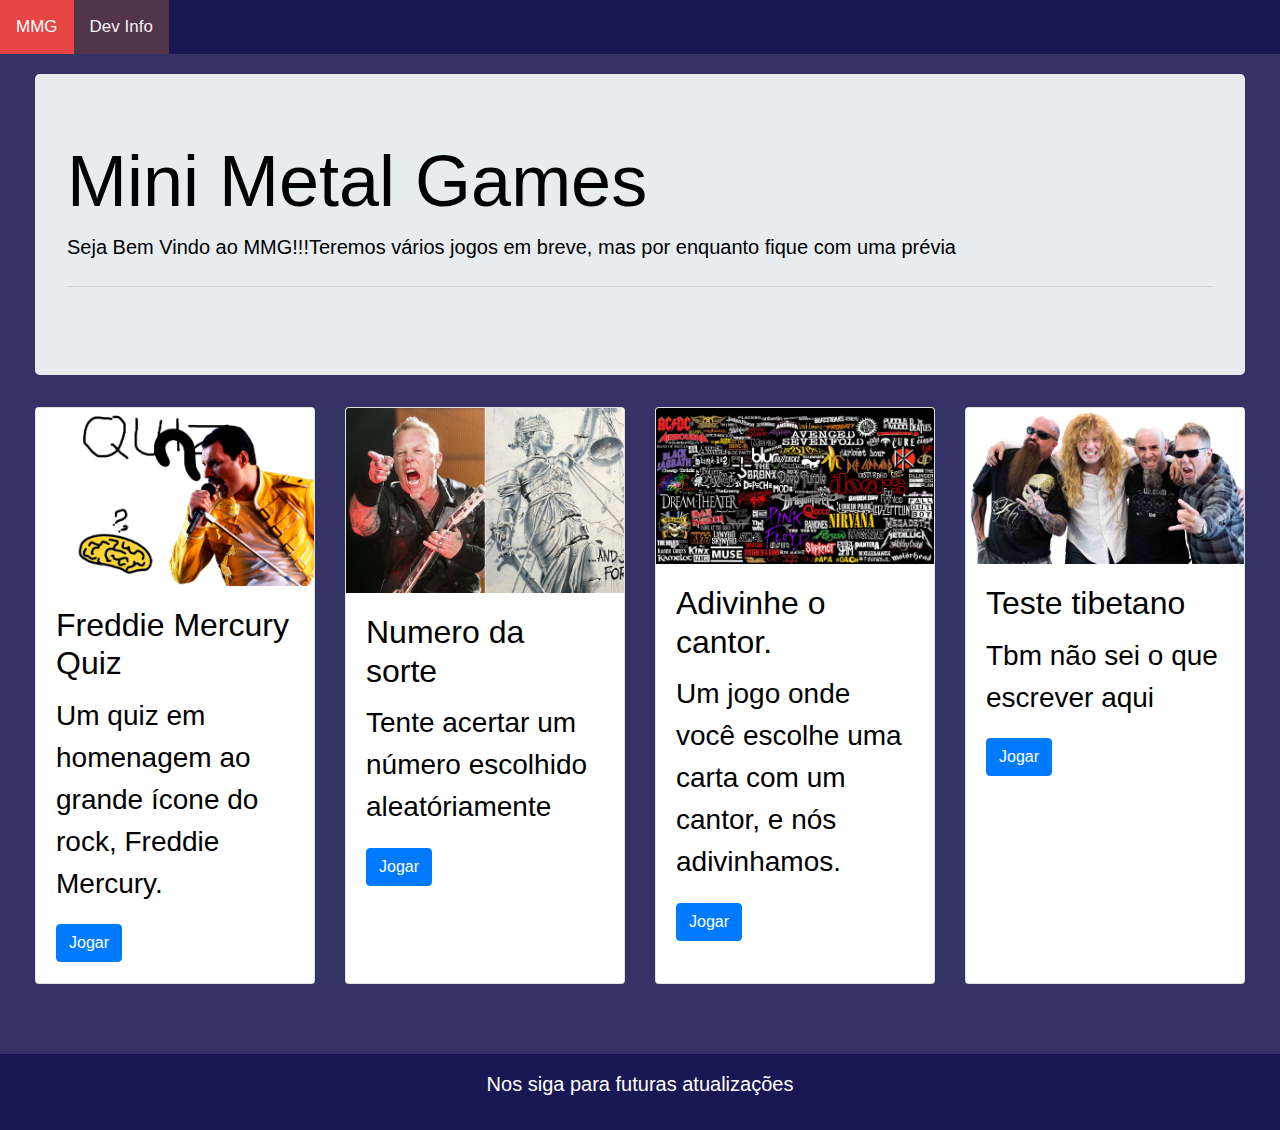
<file: menu.html>
<!DOCTYPE html>
<html lang="pt-br">
<head>
	<meta charset="utf-8">
	<meta name="viewport" content="width=device-width, initial-scale=1, shrink-to-fit=no">
	<!-- Bootstrap CSS -->
	<link href="css/bootstrap.min.css" rel="stylesheet">
	<title>MMG</title>
	<style>
        body {
            margin: 0;
            font-size: 28px;
            background-color: #333366;
			color: black;
            font-family: Arial, Helvetica, sans-serif;
        }
        footer {
            background-color: #181854;
            color: white;
            padding: 15px;
            text-align: center;
            margin-top: 50px;
            font-size: 20px;
        }
				#pad{
					padding: 20px;
				}
        #navbar {
            overflow: hidden;
            background-color: #181854
        }

            #navbar a {
                float: left;
                display: block;
                background-color: #53354A;
                color: #f2f2f2;
                text-align: center;
                padding: 14px 16px;
                text-decoration: none;
                font-size: 17px;
            }

                #navbar a:hover {
                    background-color: #903749;
                    color: white;
                }

                    #navbar a.active {
                        background-color: #E84545;
                        color: white;
                    }

                #content {
                    border-block-color: #111;
                    padding: 50px;
                    display:block;
                }

                .sticky {
                    position: fixed;
                    top: 0;
                    width: 100%;
                }

                .sticky + #content {
                    padding-top: 60px;
                }

	</style>
</head>
<body>
	<div id="navbar">
		<a class="active" href="#">MMG</a>
		<a href="devs.html">Dev Info</a>
	</div>
	<div id="pad">
		<div class="container-fluid">
			<div class="row">
				<div class="col-12">
					<div class="jumbotron">
						<h1 class="display-3">Mini Metal Games</h1>
						<p class="lead">Seja Bem Vindo ao MMG!!!Teremos vários jogos em breve, mas por enquanto fique com uma prévia </p>
						<hr class="my-4">
						<p class="lead">
						</p>
					</div>
				</div>
			</div>
		</div>
		<div class="container-fluid">
			<div class="row">
				<div class="col-12">
					<div class="card-deck">
						<div class="card">
							<img src="quizfreddie.jpg" class="card-img-top">
							<div class="card-body">
								<h2 class="card-title">Freddie Mercury Quiz</h2>
								<p class="card-text">Um quiz em homenagem ao grande ícone do rock, Freddie Mercury.</p>
								<a href="quiz.html" class="btn btn-primary">Jogar</a>
							</div>
						</div>
						<div class="card">
							<img src="james.png" class="card-img-top">
							<div class="card-body">
								<h2 class="card-title">Numero da sorte</h2>
								<p class="card-text">Tente acertar um número escolhido aleatóriamente</p>
								<a href="numero.html" class="btn btn-primary ">Jogar</a>
							</div>
						</div>
						<div class="card">
							<img src="bandas.jpg" class="card-img-top">
							<div class="card-body">
								<h2 class="card-title">Adivinhe o cantor.</h2>
								<p class="card-text">Um jogo onde você escolhe uma carta com um cantor, e nós adivinhamos.</p>
								<a href="cartas.html" class="btn btn-primary">Jogar</a>
							</div>
						</div>
						<div class="card">
							<img src="testet.jpeg" class="card-img-top">
							<div class="card-body">
								<h2 class="card-title">Teste tibetano</h2>
								<p class="card-text">Tbm não sei o que escrever aqui</p>
								<a href="teste.html" class="btn btn-primary ">Jogar</a>
							</div>
						</div>
					</div>
				</div>
			</div>
		</div>
	</div>
	<footer>
		<p>   Nos siga para futuras atualizações </p>
	</footer>
	<script src="https://code.jquery.com/jquery-3.5.1.slim.min.js" integrity="sha384-DfXdz2htPH0lsSSs5nCTpuj/zy4C+OGpamoFVy38MVBnE+IbbVYUew+OrCXaRkfj" crossorigin="anonymous"></script>
	<script src="https://cdn.jsdelivr.net/npm/popper.js@1.16.1/dist/umd/popper.min.js" integrity="sha384-9/reFTGAW83EW2RDu2S0VKaIzap3H66lZH81PoYlFhbGU+6BZp6G7niu735Sk7lN" crossorigin="anonymous"></script>
	<script src="js/bootstrap.min.js"></script>
	<script src="site.js"></script>

</body>
</html>
</file>
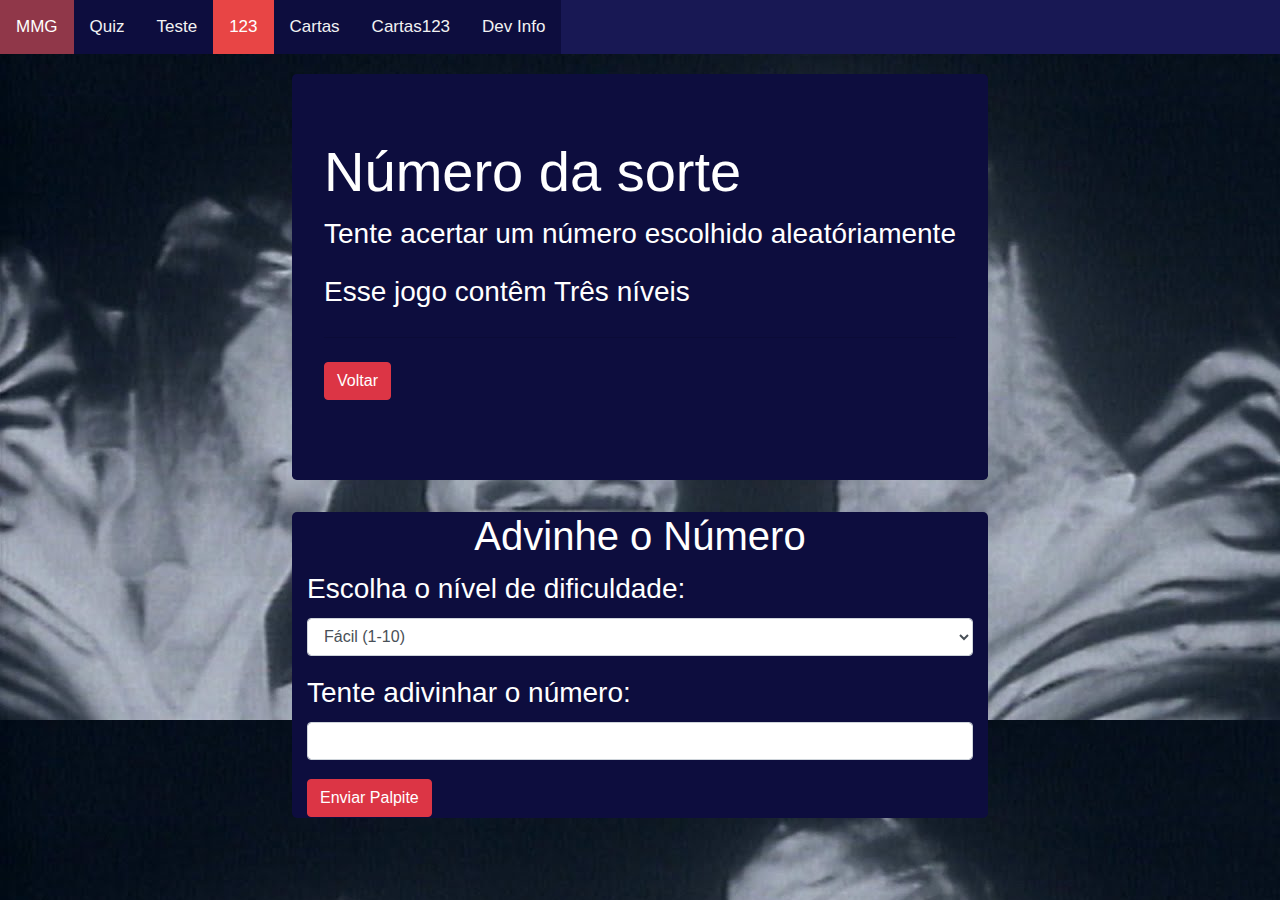
<file: numero.html>
<!DOCTYPE html>
<html lang="pt-br">
<head>
	<meta charset="utf-8">
	<meta name="viewport" content="width=device-width, initial-scale=1, shrink-to-fit=no">
	<!-- Bootstrap CSS -->
	<link href="css/bootstrap.min.css" rel="stylesheet">
	<link href="css/navbar.css" rel="stylesheet">
	<title>MMG</title>
	<style>
		body {
            margin: 0;
            font-size: 28px;
			color: black;
            font-family: Arial, Helvetica, sans-serif;
        }
		
        footer {
            background-color: #181854;
            color: white;
            padding: 15px;
            text-align: center;
            margin-top: 50px;
            font-size: 20px;
        }
		
		.container-fluid{
			display: flex;
			justify-content: center;
		}
		
		.jumbotron{
			background-color: #0D0D3E;
			color: white;
		}
		
		#pad{
			padding: 20px;
		}
     
	</style>
</head>
<body background="onebymetallica.jpg">
	<div id="navbar">
		<a href="index.html">MMG</a>
		<a href="Quiz.html">Quiz</a>
		<a href="teste.html">Teste</a>
		<a href="#" class="active">123</a>
		<a href="cartas.html">Cartas</a>
		<a href="cartas123.html">Cartas123</a>
		<a href="devs.html">Dev Info</a>
	</div>
	<div id="pad">
	<div class="container-fluid">
		<div class="row">
			<div class="col-12">
				<div class="jumbotron">
					<h1 class="display-4">Número da sorte</h1>
					<p class="subtitle">Tente acertar um número escolhido aleatóriamente</p>
					<p class="subtitle">Esse jogo contêm Três níveis</p>
					<hr class="my-4">
					<p class="lead">
					<a href="index.html" class="btn btn-danger">Voltar</a>
					</p>
				</div>
				<div class="container" style=" background-color:#0D0D3E; border-radius: 5px;" >
					<h1 class="text-center" style="color: white;">Advinhe o Número</h1>
					<div class="form-group">
						<label for="level" style="color: white;">Escolha o nível de dificuldade:</label>
						<select class="form-control" id="level">
							<option value="10">Fácil (1-10)</option>
							<option value="20">Médio (1-20)</option>
							<option value="50">Intermediário (1-50)</option>
							<option value="100">Difícil (1-100)</option>
						</select>
					</div>
					<div class="form-group">
						<label for="guess" style="color: white;">Tente adivinhar o número:</label>
						<input type="number" class="form-control" id="guess" min="1">
					</div>
					<button class="btn btn-danger" id="submit">Enviar Palpite</button>
					<p id="message" class="text-center" style="color: white;"></p>
					<p id="attempts" class="text-center" style="color: white;"></p>
				</div>
			
				<script>
					document.addEventListener('DOMContentLoaded', function () {
						let level = 10;
						let numberToGuess = generateRandomNumber(level);
						let attempts = 0;
						const submitButton = document.getElementById('submit');
						const guessInput = document.getElementById('guess');
						const message = document.getElementById('message');
						const attemptsCounter = document.getElementById('attempts');
			
						document.getElementById('level').addEventListener('change', function () {
							level = parseInt(this.value);
							numberToGuess = generateRandomNumber(level);
							resetGame();
						});
			
						submitButton.addEventListener('click', function () {
							checkGuess();
						});
			
						guessInput.addEventListener('keyup', function(event) {
							if (event.key === 'Enter') {
								checkGuess();
							}
						});
			
						function checkGuess() {
							const userGuess = parseInt(guessInput.value);
			
							attempts++;
			
							if (userGuess === numberToGuess) {
								message.innerHTML = `Parabéns! Você acertou em ${attempts} tentativa(s).`;
								message.className = "text-light";
								submitButton.disabled = true;
							} else if (userGuess < numberToGuess) {
								message.innerHTML = "Tente um número mais alto.";
								message.className = "text-danger";
							} else {
								message.innerHTML = "Tente um número mais baixo.";
								message.className = "text-danger";
							}
			
							attemptsCounter.innerHTML = `Tentativas: ${attempts}`;
						}
			
						function resetGame() {
							numberToGuess = generateRandomNumber(level);
							message.innerHTML = '';
							attemptsCounter.innerHTML = '';
							submitButton.disabled = false;
							guessInput.value = '';
							attempts = 0;
						}
			
						function generateRandomNumber(max) {
							return Math.floor(Math.random() * max) + 1;
						}
					});
				</script>
			</div>					
		</div>			
	</div>
	</div>
	<script src="https://code.jquery.com/jquery-3.5.1.slim.min.js" integrity="sha384-DfXdz2htPH0lsSSs5nCTpuj/zy4C+OGpamoFVy38MVBnE+IbbVYUew+OrCXaRkfj" crossorigin="anonymous"></script>
	<script src="https://cdn.jsdelivr.net/npm/popper.js@1.16.1/dist/umd/popper.min.js" integrity="sha384-9/reFTGAW83EW2RDu2S0VKaIzap3H66lZH81PoYlFhbGU+6BZp6G7niu735Sk7lN" crossorigin="anonymous"></script>
	<script src="js/bootstrap.min.js"></script>
	<script src="js/site.js"></script>

</body>
</html>
</file>
<file: css/navbar.css>
#navbar {
					overflow: hidden;
					background-color: #181854
				}

				#navbar a {
					float: left;
					display: block;
					background-color: #0D0D3E;
					color: #f2f2f2;
					text-align: center;
					padding: 14px 16px;
					text-decoration: none;
					font-size: 17px;
				}

                #navbar a:hover {
                    background-color: #903749;
                    color: white;
                }

                    #navbar a.active {
                        background-color: #E84545;
                        color: white;
                    }

                #content {
                    border-block-color: #111;
                    padding: 50px;
                    display:block;
                }

                .sticky {
                    position: fixed;
                    top: 0;
                    width: 100%;
                }

                .sticky + #content {
                    padding-top: 60px;
                }

                body {
					margin: 0;
					font-size: 28px;
					background-color: #333366;
					color: black;
					font-family: Arial, Helvetica, sans-serif; 
				}

                footer {
					background-color: #181854;
					color: white;
					padding: 15px;
					text-align: center;
					margin-top: 50px;
					font-size: 20px;
				}

                .jumbotron{
					background-color: #0D0D3E;
					color: white;
				}
</file>
